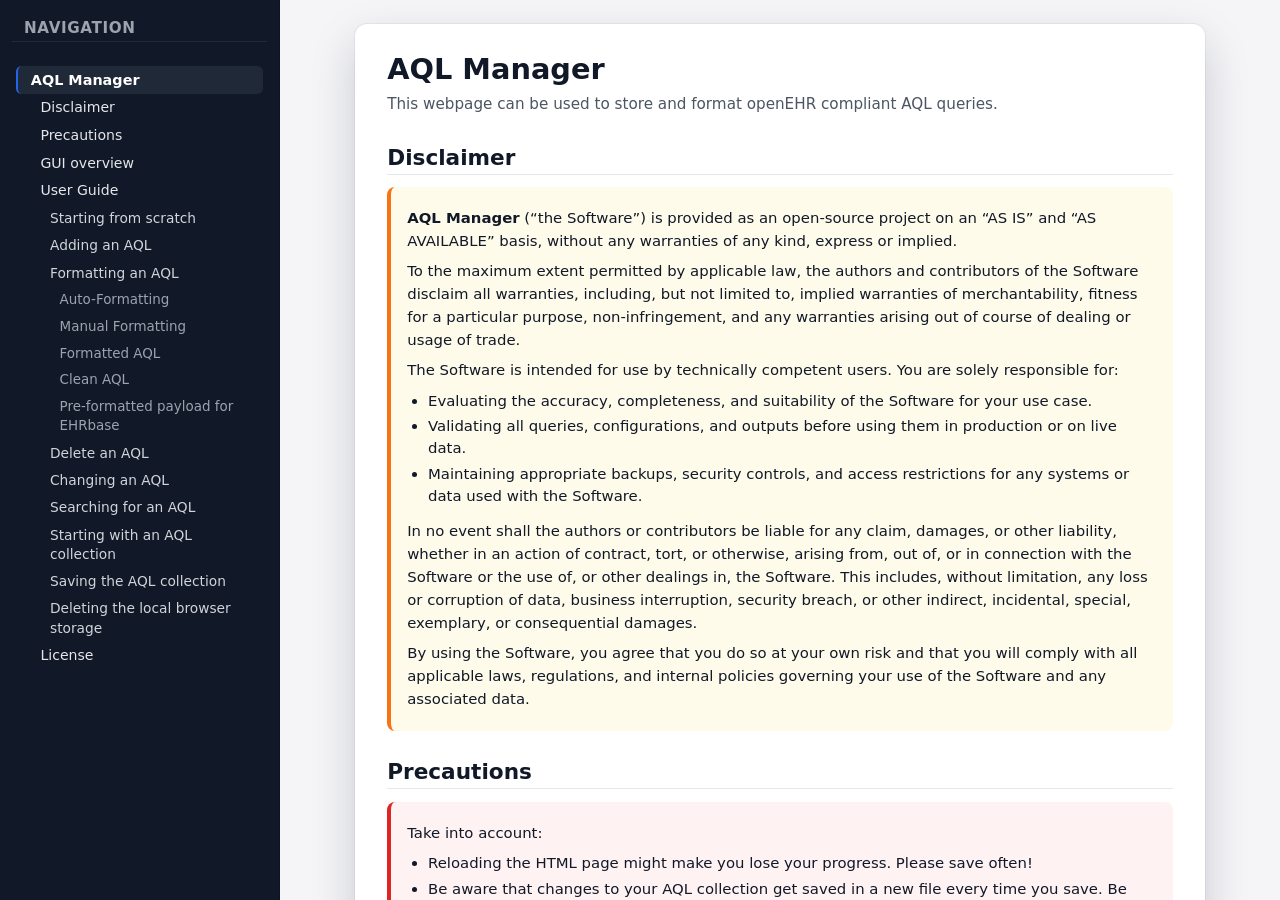
<file: AQL_manager_user_manual.html>
<!DOCTYPE html>
<html lang="en">
<head>
  <meta charset="UTF-8">
  <title>AQL Manager User Manual</title>
  <meta name="viewport" content="width=device-width, initial-scale=1">
  <style>
    :root {
      --bg-main: #f5f5f7;
      --bg-content: white;
      --bg-nav: #111827;
      --bg-nav-active: #1f2937;
      --text-main: #111827;
      --text-muted: #4b5563;
      --accent: #2563eb;
      --accent-soft: rgba(37, 99, 235, 0.12);
      --border-subtle: #e5e7eb;
      --font-body: system-ui, -apple-system, BlinkMacSystemFont, "Segoe UI",
        sans-serif;
      --font-mono: ui-monospace, SFMono-Regular, Menlo, Monaco, Consolas,
        "Liberation Mono", "Courier New", monospace;
    }

    * {
      box-sizing: border-box;
    }

    html, body {
      margin: 0;
      padding: 0;
      height: 100%;
      font-family: var(--font-body);
      color: var(--text-main);
      background: var(--bg-main);
    }

    body {
      display: flex;
      min-height: 100vh;
      overflow: hidden;
    }

    /* Layout */
    .sidebar {
      width: 280px;
      background: var(--bg-nav);
      color: #e5e7eb;
      padding: 1.2rem 0.75rem;
      display: flex;
      flex-direction: column;
      gap: 0.75rem;
      border-right: 1px solid #00000033;
      overflow-y: auto;
      position: sticky;
      top: 0;
      height: 100vh;
    }

    .sidebar-title {
      font-size: 0.95rem;
      font-weight: 600;
      letter-spacing: 0.04em;
      text-transform: uppercase;
      color: #9ca3af;
      padding: 0 0.75rem 0.25rem;
      border-bottom: 1px solid #4b556350;
      margin-bottom: 0.25rem;
    }

    .sidebar-nav {
      list-style: none;
      margin: 0;
      padding: 0.25rem 0.25rem 0.75rem;
      font-size: 0.9rem;
    }

    .sidebar-nav li {
      margin: 0;
      padding: 0;
    }

    .sidebar-link {
      display: block;
      padding: 0.25rem 0.6rem;
      border-radius: 0.35rem;
      color: #e5e7eb;
      text-decoration: none;
      line-height: 1.4;
      transition: background 0.12s ease, color 0.12s ease, padding-left 0.12s ease;
      border-left: 2px solid transparent;
      word-break: break-word;
    }

    .sidebar-link:hover {
      background: #4b55634d;
      color: #ffffff;
      border-left-color: var(--accent);
      padding-left: 0.8rem;
    }

    .sidebar-link.active {
      background: var(--bg-nav-active);
      color: #ffffff;
      border-left-color: var(--accent);
      padding-left: 0.8rem;
    }

    .sidebar-link.level-1 { font-weight: 600; margin-top: 0.25rem; }
    .sidebar-link.level-2 { padding-left: 1.4rem; font-weight: 500; font-size: 0.88rem; }
    .sidebar-link.level-3 { padding-left: 2.0rem; font-size: 0.86rem; color: #d1d5db; }
    .sidebar-link.level-4 { padding-left: 2.6rem; font-size: 0.84rem; color: #9ca3af; }

    .content-wrapper {
    flex: 1;
    overflow-y: auto;
    padding: 1.5rem 1.75rem 2rem;
    display: flex;
    justify-content: center;
    align-items: flex-start; /* <-- add this */
    }

    main {
      max-width: 950px;
      width: 90%;
      background: var(--bg-content);
      border-radius: 0.75rem;
      padding: 1.75rem 2rem 2.25rem;
      box-shadow:
        0 18px 45px rgba(15, 23, 42, 0.18),
        0 0 0 1px rgba(148, 163, 184, 0.15);
    }

    /* Content styling */
    h1, h2, h3, h4 {
      scroll-margin-top: 90px;
    }

    h1 {
      font-size: 1.8rem;
      margin-top: 0;
      margin-bottom: 0.25rem;
    }

    .subtitle {
      color: var(--text-muted);
      font-size: 0.95rem;
      margin-bottom: 1.5rem;
    }

    h2 {
      font-size: 1.35rem;
      margin-top: 1.75rem;
      margin-bottom: 0.75rem;
      padding-bottom: 0.25rem;
      border-bottom: 1px solid var(--border-subtle);
    }

    h3 {
      font-size: 1.12rem;
      margin-top: 1.4rem;
      margin-bottom: 0.4rem;
    }

    h4 {
      font-size: 1rem;
      margin-top: 1.15rem;
      margin-bottom: 0.35rem;
      font-weight: 600;
    }

    p {
      margin: 0.45rem 0;
      line-height: 1.55;
    }

    ul, ol {
      margin: 0.35rem 0 0.75rem 1.3rem;
      padding: 0;
    }

    li {
      margin: 0.2rem 0;
      line-height: 1.5;
      word-wrap:break-word;
    }

    strong {
      font-weight: 600;
    }

    code, pre, .code-inline {
      font-family: var(--font-mono);
      background: whitesmoke;
      color: darkblue;
      border-radius: 0.35rem;
    }

    .code-inline {
      padding: 0.1rem 0.3rem;
      font-size: 0.9em;
    }

    img {
      max-width: 100%;
      height: auto;
      border-radius: 0.4rem;
      border: 1px solid var(--border-subtle);
      /*background: #0b1120;*/
      box-shadow: 5px 5px 5px rgba(15, 23, 42, 0.25);
    }

    hr {
      border: none;
      border-top: 1px dashed var(--border-subtle);
      margin: 1.5rem 0;
    }

    .disclaimer-box {
      border-left: 4px solid #f97316;
      background: #fffbeb;
      padding: 0.8rem 1rem;
      border-radius: 0.5rem;
      margin-bottom: 1rem;
      font-size: 0.93rem;
    }

    .warning-box {
      border-left: 4px solid #dc2626;
      background: #fef2f2;
      padding: 0.8rem 1rem;
      border-radius: 0.5rem;
      margin: 0.8rem 0 1rem;
      font-size: 0.93rem;
    }

    .license {
      margin-top: 2rem;
      font-size: 0.9rem;
      color: var(--text-muted);
      border-top: 1px solid var(--border-subtle);
      padding-top: 0.75rem;
    }

    a {
      color: var(--accent);
      text-decoration: none;
    }

    a:hover {
      text-decoration: underline;
    }

    /* Small screens: sidebar on top */
    @media (max-width: 900px) {
      body {
        flex-direction: column;
        overflow: auto;
      }
      .sidebar {
        position: static;
        width: 100%;
        height: auto;
        flex-direction: row;
        flex-wrap: wrap;
        gap: 0.5rem;
        align-items: flex-start;
      }
      .sidebar-title {
        width: 100%;
      }
      .sidebar-nav {
        display: flex;
        flex-wrap: wrap;
        padding: 0.25rem 0.5rem 0.5rem;
      }
      .sidebar-link {
        padding: 0.2rem 0.55rem;
        margin-right: 0.25rem;
      }
      .sidebar-link.level-2,
      .sidebar-link.level-3,
      .sidebar-link.level-4 {
        padding-left: 0.55rem;
      }

      main {
        padding: 1.25rem 1.1rem 1.5rem;
      }
      h1 { font-size: 1.55rem; }
      h2 { font-size: 1.22rem; }
    }
  </style>
</head>
<body>

  <!-- Sidebar / Navigation -->
  <nav class="sidebar">
    <div class="sidebar-title">Navigation</div>
    <ul class="sidebar-nav" id="toc">
      <!-- Filled dynamically by JavaScript -->
    </ul>
  </nav>

  <!-- Main content -->
  <div class="content-wrapper">
    <main id="content">
      <header>
        <h1 id="openehr-aql-manager">AQL Manager</h1>
        <p class="subtitle">
          This webpage can be used to store and format openEHR compliant AQL queries.
        </p>
      </header>

      <section>
        <h2 id="disclaimer">Disclaimer</h2>
        <div class="disclaimer-box">
          <p><strong>AQL Manager</strong> (“the Software”) is provided as an open‑source project on an “AS IS” and “AS AVAILABLE” basis, without any warranties of any kind, express or implied.</p>
          <p>To the maximum extent permitted by applicable law, the authors and contributors of the Software disclaim all warranties, including, but not limited to, implied warranties of merchantability, fitness for a particular purpose, non‑infringement, and any warranties arising out of course of dealing or usage of trade.</p>
        
        <p>The Software is intended for use by technically competent users. You are solely responsible for:</p>
        <ul>
          <li>Evaluating the accuracy, completeness, and suitability of the Software for your use case.</li>
          <li>Validating all queries, configurations, and outputs before using them in production or on live data.</li>
          <li>Maintaining appropriate backups, security controls, and access restrictions for any systems or data used with the Software.</li>
        </ul>
        <p>In no event shall the authors or contributors be liable for any claim, damages, or other liability, whether in an action of contract, tort, or otherwise, arising from, out of, or in connection with the Software or the use of, or other dealings in, the Software. This includes, without limitation, any loss or corruption of data, business interruption, security breach, or other indirect, incidental, special, exemplary, or consequential damages.</p>
        <p>By using the Software, you agree that you do so at your own risk and that you will comply with all applicable laws, regulations, and internal policies governing your use of the Software and any associated data.</p>

        </div>
      </section>

      <section>
        <h2 id="precautions">Precautions</h2>
        <div class="warning-box">
          <p>Take into account: </p>
          <ul>
            <li>Reloading the HTML page might make you lose your progress. Please save often!</li>
            <li>Be aware that changes to your AQL collection get saved in a new file every time you save. Be sure to keep the last downloaded file for your next session.</li>
          </ul>
        </div>
      </section>

      <section>
        <h2 id="gui-overview">GUI overview</h2>

        <p><img src="pics/gui.png" alt="GUI"></p>

        <p><strong>Elements of the User Interface</strong></p>
        <ol>
          <li>Input: AQL list is filtered by the input</li>
          <li>Checkbox: Includes the description of the AQL in the filter</li>
          <li>List of AQL currently in memory</li>
          <li>Button: Add a new AQL to the list</li>
          <li>Button: Delete the selected AQL</li>
          <li>Button: Upload an AQL collection from a local JSON file</li>
          <li>Button: Download the whole AQL collection</li>
          <li>Button: Create a text summary of the current AQL</li>
          <li>Button: Clear local storage</li>
          <li>Button: Switch between dark and light mode for the formatted AQLs</li>
          <li>Input: Title of the selected AQL</li>
          <li>Input: Folder path. For example <span class="code-inline">"Examples/Test/final/"</span></li>
          <li>Input: Description of the selected AQL</li>
          <li>Input: If variables have been defined in the AQL editor, descriptions for the variable can be added.</li>
          <li>Button: Auto-format the AQL input field</li>
          <li>Input: Editor for the AQL</li>
          <li>Button: Download an image of the formatted AQL</li>
          <li>Output: AQL with highlighted keywords</li>
          <li>Button: Copy the cleaned up AQL to the clipboard</li>
          <li>Output: Cleaned up AQL as an online text without tabs or comments</li>
          <li>Input: If variables have been defined in the AQL editor, example values for the variable can be added.</li>
          <li>Button: Copy the AQL formatted as payload for EHRbase to the clipboard</li>
          <li>Output: AQL formatted as payload for EHRbase</li>
          <li>Link: Open user manual in a new browser tab.</li>
        </ol>
      </section>

      <section>
        <h2 id="user-guide">User Guide</h2>

        <h3 id="starting-from-scratch">Starting from scratch</h3>

        <h3 id="adding-an-aql">Adding an AQL</h3>
        <p>Press the “Add AQL” button to add a new AQL to the list.</p>

        <p><img src="pics/0002.png" alt="Add AQL button" width="200"></p>

        <p>You get a new empty AQL in the main section.</p>

        <p><img src="pics/0003.png" alt="New empty AQL" width="900"></p>

        <p>New AQLs are in the “Unsorted” section of the AQL list. You can determine in which folder the AQL is located by changing the “Folder Path”. For example <span class="code-inline">"Examples/Manual/Test/Final"</span> will move the AQL to the location.</p>

        <p><img src="pics/0003b.png" alt="Folder path" width="350"></p>

        <p>Change the title, the description and finally add your AQL to the “AQL Input”.</p>

        <p><img src="pics/0004.png" alt="AQL input" width="900"></p>

        <h3 id="formatting-an-aql">Formatting an AQL</h3>

        <h4 id="auto-formatting">Auto-Formatting</h4>
        <p>For formatting your AQL, you can press the “auto-format” button.</p>

        <p><img src="pics/0005.png" alt="Auto-format button" height="30"></p>

        <p>This will create a fast first format, that adds line breaks and tabs before and after certain keywords.</p>

        <p><img src="pics/0006.png" alt="Auto-formatted AQL" width="400"></p>

        <h4 id="manual-formatting">Manual Formatting</h4>
        <p>You can format your AQL input with line breaks, spaces and tabs.</p>

        <p>You can use the auto-format button to enter automatically line breaks at the major keywords.</p>

        <p>Use <span class="code-inline">//</span> to enter comments.</p>

        <p>Use <span class="code-inline">$</span> to add variables (for example <span class="code-inline">$ehr_id</span>).</p>

        <p>You can optionally add values for these parameters by adding comments in the format of
          <span class="code-inline">// @param template_id = "my_awesome_template_v0"</span>.
        </p>

        <p><img src="pics/0007.png" alt="Manual formatting" height="150"></p>

        <h4 id="formatted-aql">Formatted AQL</h4>
        <p>The “Formatted AQL” section shows you a version of the input AQL with keyword highlights. The style can be changed between “dark” and “light” by pressing the style button.</p>

        <p><img src="pics/0008.png" alt="Formatted AQL section" height="300"></p>

        <p>The following text gets highlighted:</p>
        <ul>
          <li>Parameters starting with <span class="code-inline">$</span></li>
          <li><span class="code-inline">['SELECT','FROM','CONTAINS','WHERE','ORDER BY','LIMIT','OFFSET']</span></li>
          <li><span class="code-inline">['VERSION','EHR','CONTENT_ITEM','ENTRY','CARE_ENTRY','EVENT','ITEM_STRUCTURE','ITEM','COMPOSITION','FOLDER','EHR_STATUS','EVENT_CONTEXT','SECTION','GENERIC_ENTRY','ADMIN_ENTRY','OBSERVATION','INSTRUCTION','ACTION','EVALUATION','ACTIVITY','HISTORY','POINT_EVENT','INTERVAL_EVENT','ITEM_LIST','ITEM_SINGLE','ITEM_TABLE','ITEM_TREE','CLUSTER','ELEMENT']</span></li>
          <li><span class="code-inline">['DESC','ASC','AS','DISTINCT','AND','OR','NOT','LIKE','matches','exists','&lt;','&gt;','=','!','true','false','NULL']</span></li>
          <li>Inline comments that start with <span class="code-inline">//</span></li>
        </ul>

        <p>This view of the AQL can be exported as a PNG file. Press the snapshot button:</p>

        <p><img src="pics/0015.png" alt="Snapshot button" height="30"></p>

        <p>Automatically the image gets downloaded as <span class="code-inline">formatted_aql.png</span>.</p>

        <h4 id="clean-aql">Clean AQL</h4>
        <p>For many applications an AQL without line breaks, tabs or comments is needed. Therefore we present a cleaned up version in the “Clean AQL” section:</p>

        <p><img src="pics/0013.png" alt="Clean AQL" width="800"></p>

        <p>This AQL can be copied to the clipboard by pressing the “copy to clipboard” button:</p>

        <p><img src="pics/0014.png" alt="Copy button" width="30"></p>

        <h4 id="pre-formatted-payload-for-ehrbase">Pre-formatted payload for EHRbase</h4>
        <p>For the use of the AQL for EHRbase via Postman, for example, the AQL has to be included in a JSON structure. For your convenience, this is done in the “Postman payload for EHRbase” section.</p>

        <p><img src="pics/0018.png" alt="Postman payload" width="900"></p>

        <p>If previously query parameters have been defined in the AQL (for example <span class="code-inline">$template_id</span>), a value for this query parameter can be added in the “Query parameters” section.</p>

        <p>This AQL payload can be copied to the clipboard by pressing the “copy to clipboard” button:</p>

        <p><img src="pics/0014.png" alt="Copy button" width="30"></p>

        <h3 id="delete-an-aql">Delete an AQL</h3>
        <p>To delete an AQL from the collection, select the AQL you want to delete in the list on the left hand side.</p>
        <p>Press the “Delete AQL” button to delete the AQL:</p>

        <p><img src="pics/0016.png" alt="Delete AQL button" width="200"></p>

        <h3 id="changing-an-aql">Changing an AQL</h3>
        <p>To modify an AQL, select the AQL you want to change in the list on the left hand side.</p>
        <p>When an AQL is selected you can make changes to the title, description and input.</p>
        <p>Don’t forget to save the selection after making changes.</p>

        <h3 id="searching-for-an-aql">Searching for an AQL</h3>
        <p>You can filter the list of AQL on the left hand side, by typing in the search bar above the list.
          By default, only the AQL titles are filtered. You can select the “Include description in filter” checkbox to include also the AQL descriptions in the filter.
        </p>

        <p><img src="pics/filter.png" alt="Filter AQLs" height="60"></p>

        <h3 id="starting-with-an-aql-collection">Starting with an AQL collection</h3>
        <p>Instead of starting from scratch, you can load a JSON file with an AQL collection. Use the “Select file” button to do so:</p>

        <p><img src="pics/0017.png" alt="Select file button" height="45"></p>

        <p>Note that the format of the saved file has to be a list of elements that have 5 attributes: title, description, AQL, folder path and query parameter values:</p>

        <p><img src="pics/0019.png" alt="File format" height="120"></p>

        <h3 id="saving-the-aql-collection">Saving the AQL collection</h3>
        <p>Use the “Download AQL collection” button to download the whole AQL collection:</p>

        <p><img src="pics/0010.png" alt="Download collection button" width="200"></p>

        <p>The whole AQL selection gets saved in an <span class="code-inline">aql_store_file.json</span> file. If this file already exists, a new file with “(N)” added to the name:</p>

        <p><img src="pics/0011.png" alt="File naming" width="200"></p>

        <p><strong>⚠️ The save button does not “update” a local file selected previously. Be sure to save the downloaded AQL collection for a future session.</strong></p>

        <h3 id="deleting-the-local-browser-storage">Deleting the local browser storage</h3>
        <p>The webpage uses the local storage of the web browser, so nothing gets lost when you close or reload the page.
          If you want to delete the AQL data in local storage, you can do so with the “Clear Local Storage” button:
        </p>

        <p><img src="pics/0012.png" alt="Clear local storage button" height="30"></p>
      </section>

      <section class="license" id="license">
        <h2>License</h2>
        <p>© 2026 CatSalut. Servei Català de la Salut. Licensed under Apache 2.0. Author: Martin A. Koch, PhD.</p>
      </section>
    </main>
  </div>

  <script>
    // Build a table of contents (left nav) from headings
    (function () {
      const content = document.getElementById('content');
      const toc = document.getElementById('toc');
      if (!content || !toc) return;

      const headings = content.querySelectorAll('h1, h2, h3, h4');
      const navItems = [];

      headings.forEach(h => {
        const level = parseInt(h.tagName.substring(1), 10);
        if (level < 1 || level > 4) return;

        // Ensure each heading has an id
        if (!h.id) {
          h.id = h.textContent.trim()
            .toLowerCase()
            .replace(/[^\w\- ]+/g, '')
            .replace(/\s+/g, '-');
        }

        navItems.push({
          id: h.id,
          text: h.textContent.trim(),
          level: level
        });
      });

      navItems.forEach(item => {
        const li = document.createElement('li');
        const a = document.createElement('a');
        a.href = '#' + item.id;
        a.textContent = item.text;
        a.className = 'sidebar-link level-' + item.level;
        li.appendChild(a);
        toc.appendChild(li);
      });

      // Scroll spy: highlight active section
      const links = Array.from(toc.querySelectorAll('.sidebar-link'));
      const headingMap = {};
      headings.forEach(h => headingMap[h.id] = h);

      function onScroll() {
        let bestId = null;
        let bestOffset = Number.POSITIVE_INFINITY;
        const scrollY = window.scrollY || document.documentElement.scrollTop;

        headings.forEach(h => {
          const rect = h.getBoundingClientRect();
          const offset = Math.abs(rect.top - 90); // 90px offset for header margin
          if (rect.top <= 110 && offset < bestOffset) {
            bestOffset = offset;
            bestId = h.id;
          }
        });

        links.forEach(link => {
          link.classList.toggle('active', link.getAttribute('href') === '#' + bestId);
        });
      }

      document.addEventListener('scroll', onScroll, { passive: true });
      onScroll();
    })();
  </script>
</body>
</html>
</file>
